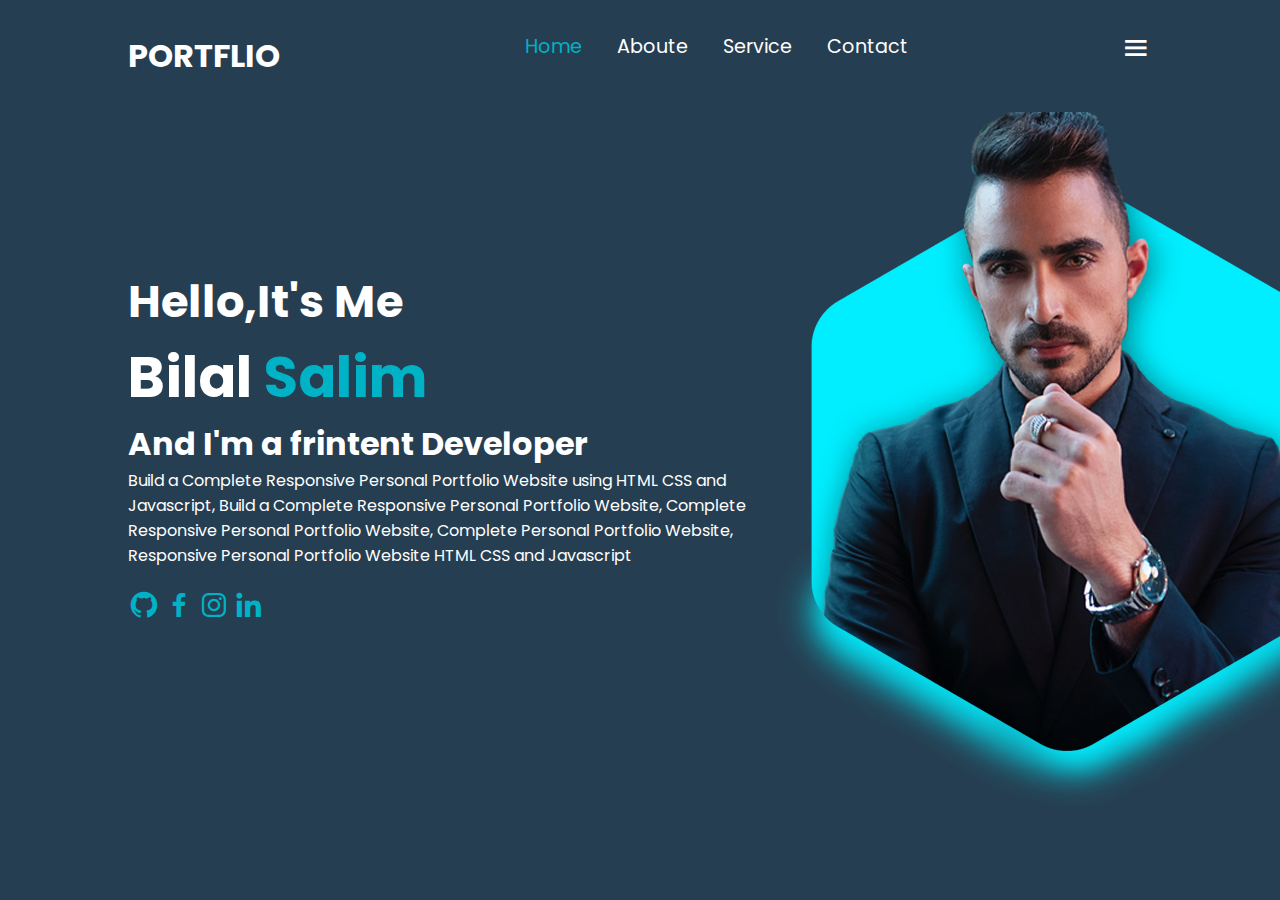
<file: PORTFILO/index.html>
<!DOCTYPE html>
<html lang="en">
<head>
    <meta charset="UTF-8">
    <meta name="viewport" content="width=device-width, initial-scale=1.0">
    <title>Document</title>
    <link rel="stylesheet" href="style.css">
    <link href='https://unpkg.com/boxicons@2.1.4/css/boxicons.min.css' rel='stylesheet'>
    <link rel="stylesheet" href="https://fonts.googleapis.com/css2?family=Material+Symbols+Outlined:opsz,wght,FILL,GRAD@20..48,100..700,0..1,-50..200" />
</head>
<body>
     <header class="header" id="header">
        
    <a href="#" class="portfilo">PORTFLIO</a>
    
    <navbar class="navbar">
        

        <a href="#"  class="active">Home</a>
        <a href="#" >Aboute</a>
        <a href="#" >Service</a>
        
        <a href="#">Contact</a>
    </navbar>
    <i class='bx bx-menu menu'></i>
</header>
<!-- frist sec tion-->
<section class="home">
<div class="home-left">
    <h3>Hello,It's Me</h3>
    <h1>Bilal <span>Salim</span></h1>
    <h4>And I'm a frintent Developer</h4>
    <p> Build a Complete Responsive Personal Portfolio Website using HTML CSS and Javascript, Build a Complete Responsive Personal Portfolio Website, Complete Responsive Personal Portfolio Website, Complete Personal Portfolio Website, Responsive Personal Portfolio Website HTML CSS and Javascript</p>
    <div class="social">
      <a href="https://github.com">  <i class='bx bxl-github'></i></a>
      <a href=""> <i class='bx bxl-facebook' ></i></a> 
       <a href=""> <i class='bx bxl-instagram' ></i></a>
       <a href=""> <i class='bx bxl-linkedin' ></i></a>
    </div>
</div>
<div class="man-img">
    <img src="home.png">
</div>

</section>
</body>
</html>
</file>
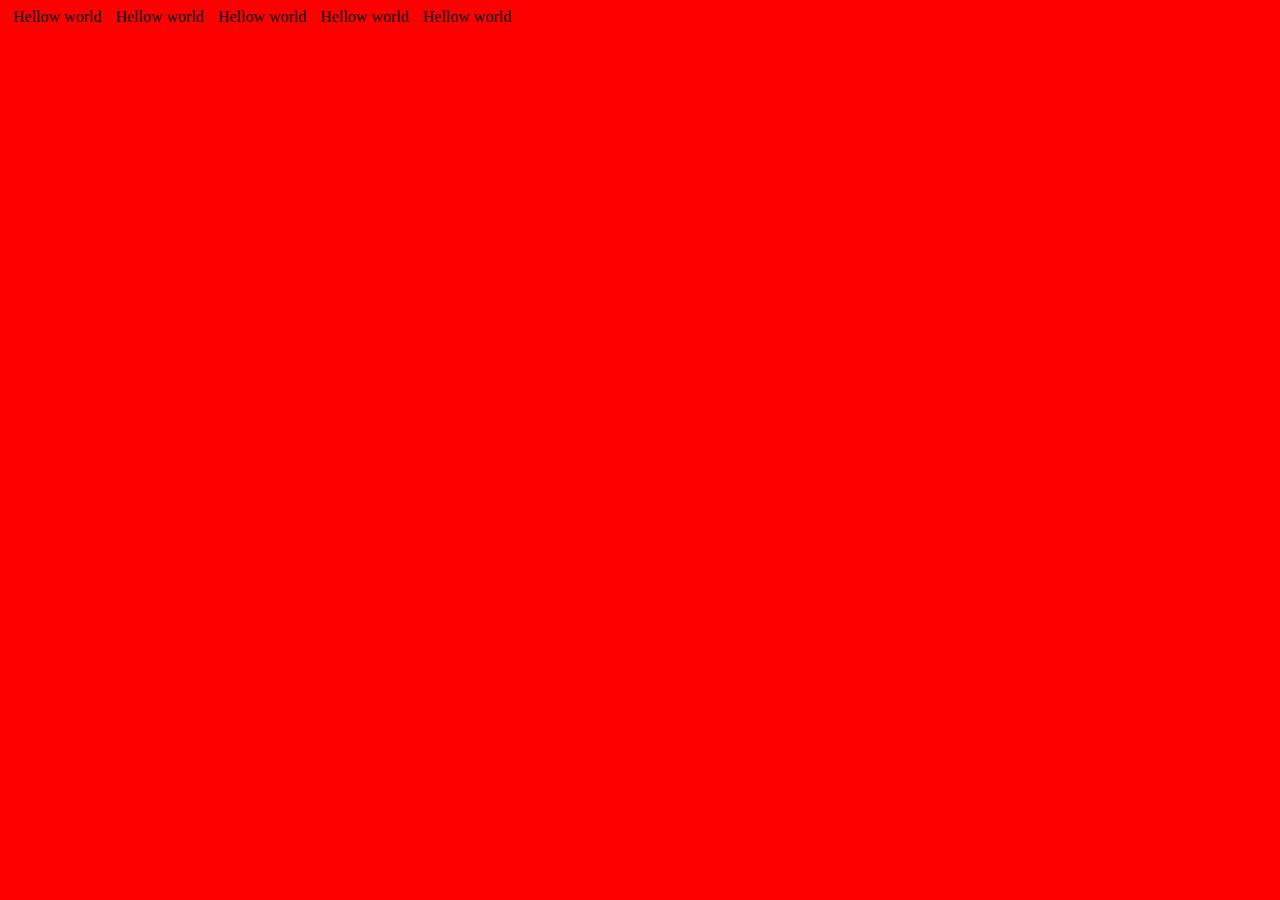
<file: responsive/index.html>
<!DOCTYPE html>
<html lang="en">
<head>
    <meta charset="UTF-8">
    <meta name="viewport" content="width=device-width, initial-scale=1.0">
    <title>Document</title>
    <link rel="stylesheet" href="style.css">
</head>
<body>
    <lu>
        <li>Hellow world</li>
        <li>Hellow world</li>
        <li>Hellow world</li>
        <li>Hellow world</li>
        <li>Hellow world</li>
        
    </lu>
</body>
</html>
</file>
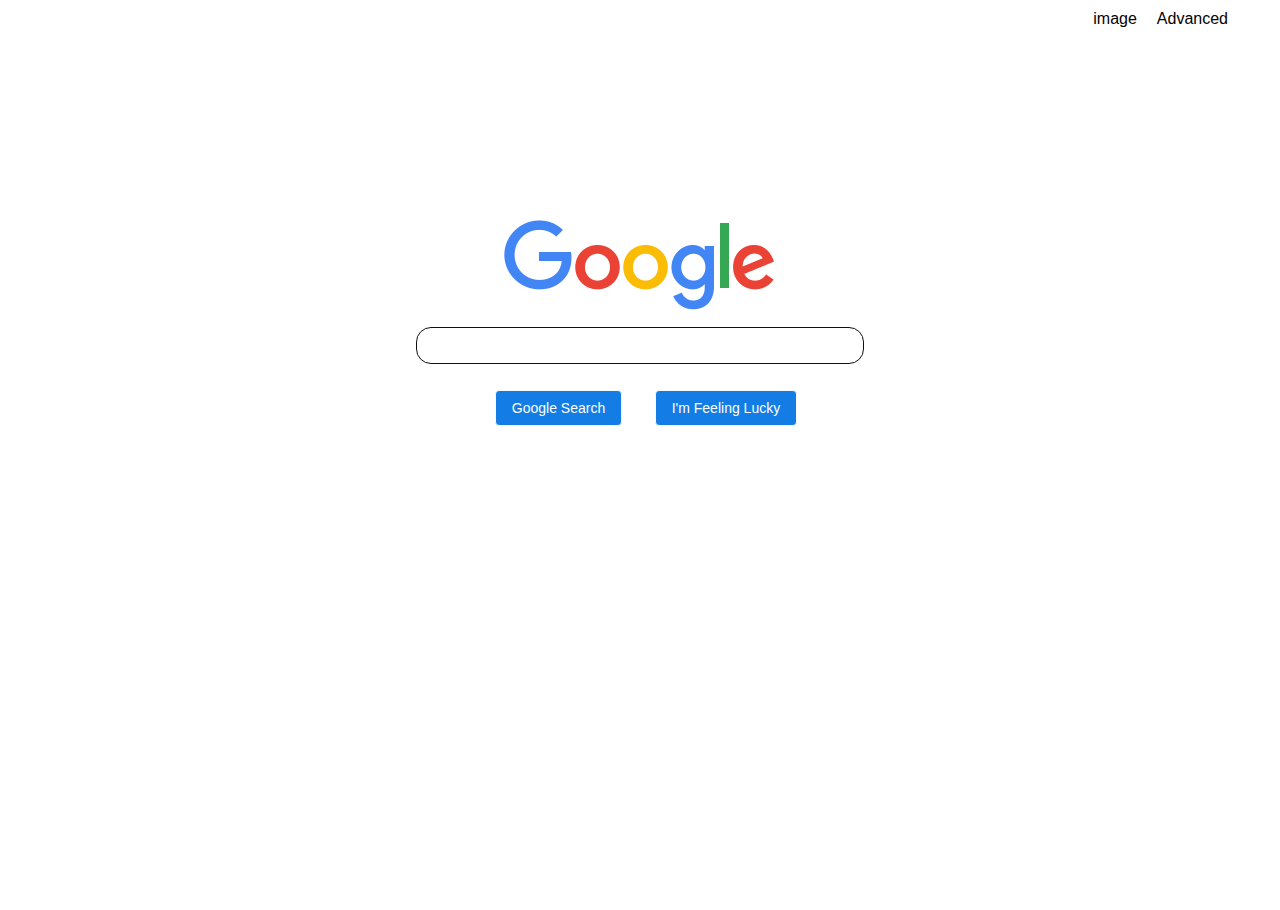
<file: Search/index.html>
<!DOCTYPE html>
<html lang="en">
<head>
    <meta charset="UTF-8">
    <meta name="viewport" content="width=device-width, initial-scale=1.0">
    <title>Search</title>
    <link rel="stylesheet" href="style.css">
</head>
<body>
    <header class="Search">
        <a href="./Image_Search.html">image</a>
        <a href="./Advanced_Search.html">Advanced</a>
    </header>

    <form action="https://google.com/search">
        <div class="conterner-q">
            <div class="image-google">
                <img src="image/googlelogo_color_272x92dp.png" alt="google image">
            </div>

            <input id="text-search" type="text" name="q">

            <div class="submits">
                <input id="submit-search" type="submit" value="Google Search">
                <button id="Lucky" class="submit-lucky" name="btnI" value="I'm Feeling Lucky">I'm Feeling Lucky</button> 
                <!-- name="btnI"=> https://www.google.com/search?q=SEARCHTERM&btnI=>  btnI=> I'm+Feeling+Lucky-->
                
            </div>
            
</body>
</html>
</file>
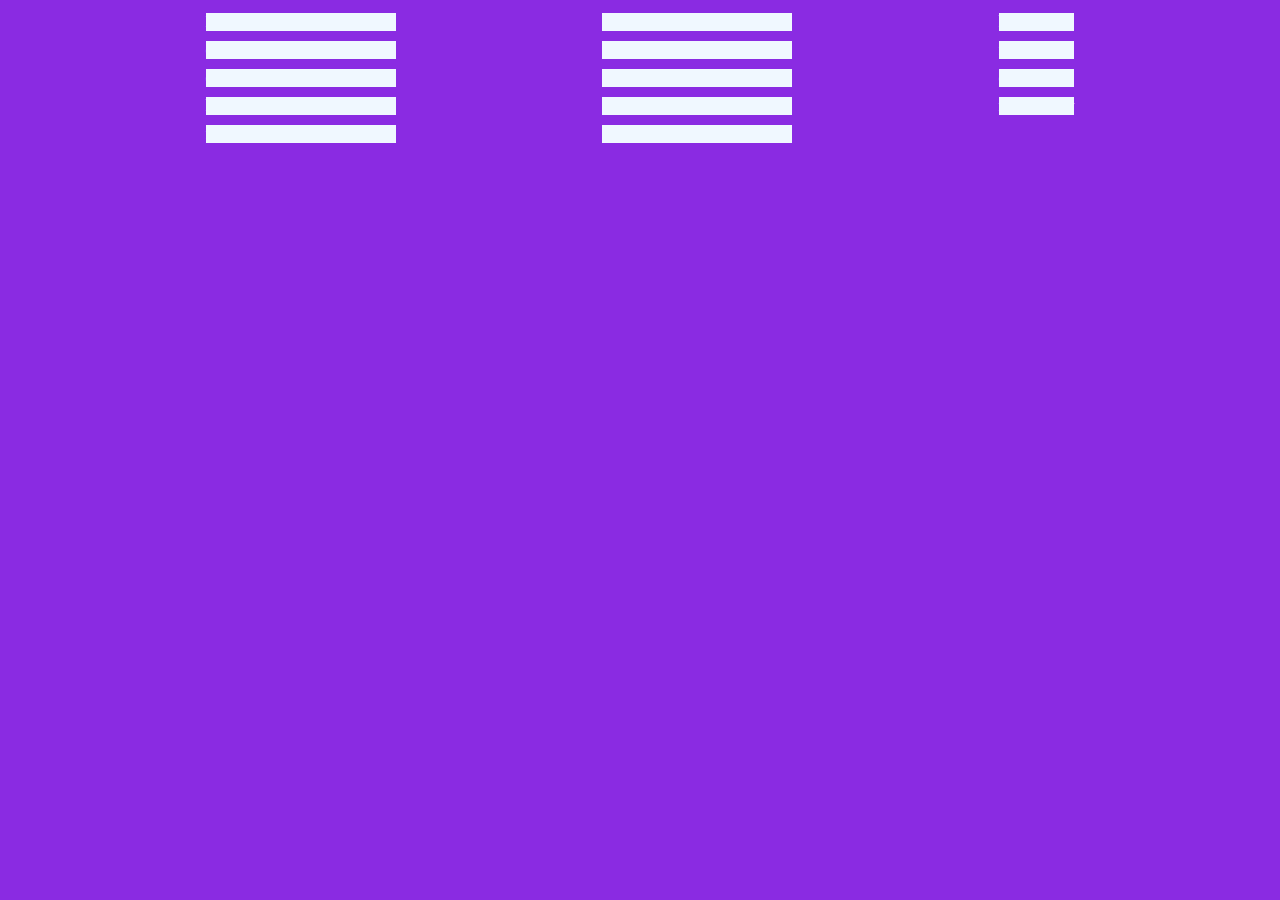
<file: responsive/flexbox/index.html>
<!DOCTYPE html>
<html lang="en">
<head>
    <meta charset="UTF-8">
    <meta name="viewport" content="width=device-width, initial-scale=1.0">
    <title>Document</title>
    <link rel="stylesheet" href="style.css">
</head>
<body>
    <div class="flex">
        <div>Home</div>
        <div>conect</div>
        <div>html</div>
        <div>css</div>
        <div>media qeriy</div>
        <div>flex</div>
        <div> direction</div>
        <div>Home</div>
        <div>conect</div>
        <div>html</div>
        <div>css</div>
        <div>media qeriy</div>
        <div>flex</div>
        <div> direction</div>
    </div>
</body>
</html>
</file>
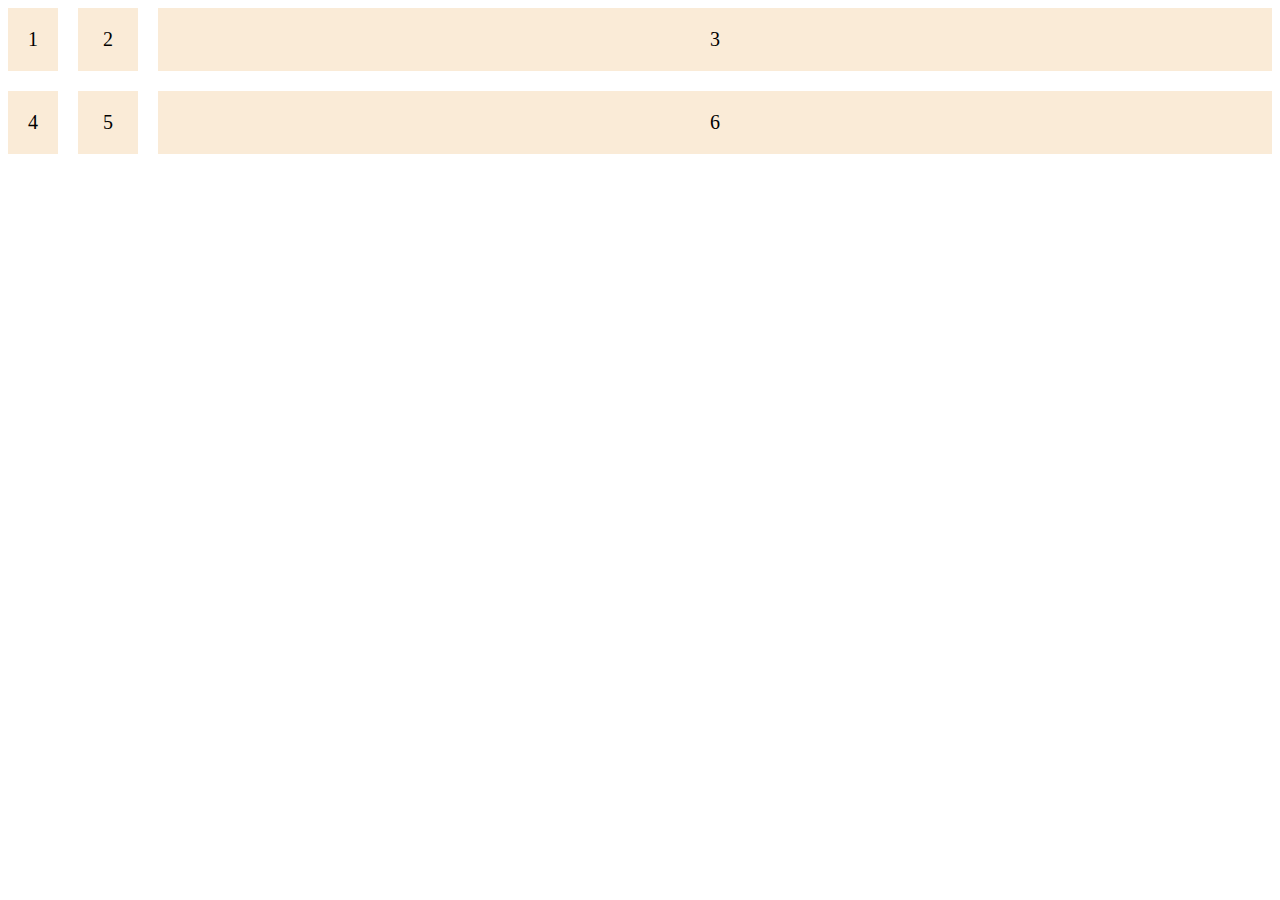
<file: responsive/index1.html>
<!DOCTYPE html>
<!DOCTYPE html>
<html lang="en">
<head>
    <meta charset="UTF-8">
    <meta name="viewport" content="width=device-width, initial-scale=1.0">
    <title>Document</title>
    <link rel="stylesheet" href="style1.css">
</head>
<body>
    <div class="grid">
        <div class="item-grid">1</div>
        <div class="item-grid">2</div>
        <div class="item-grid">3</div>
        <div class="item-grid">4</div>
        <div class="item-grid">5</div>
        <div class="item-grid">6</div>
        

    </div>
</body>
</html>
</file>
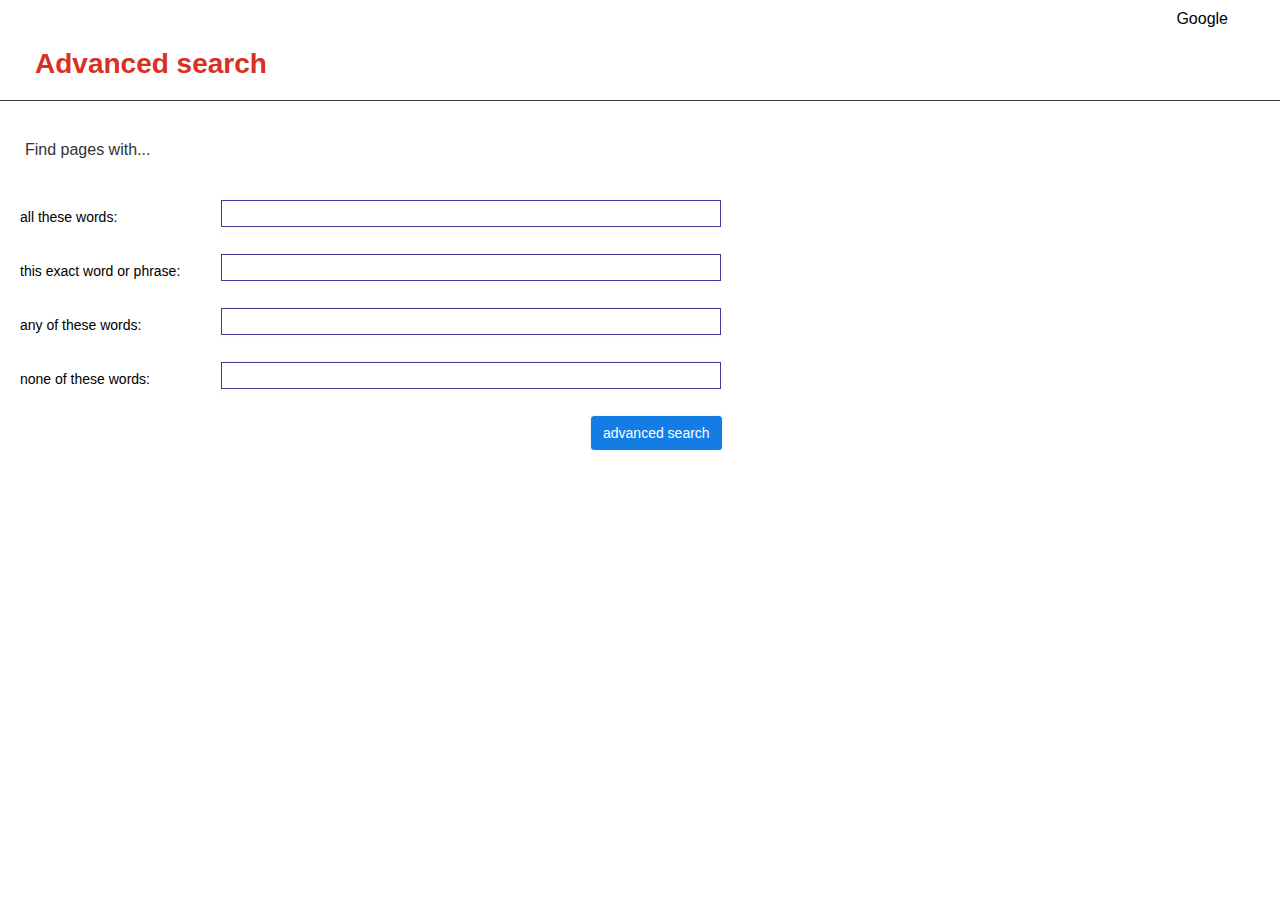
<file: Search/Advanced_Search.html>
<!DOCTYPE html>
<html lang="en">
<head>
    <meta charset="UTF-8">
    <meta name="viewport" content="width=device-width, initial-scale=1.0">
    <title>Advanced Search</title>
    <link rel="stylesheet" href="style.css">
</head>
<body>
    <header class="Search">
        <a href="./index.html">Google</a>
        
            <link rel="stylesheet" href="https://cdnjs.cloudflare.com/ajax/libs/font-awesome/5.15.3/css/all.min.css">
        
          
    </header>
    <div class="Advanced-header">
        <h1>Advanced search</h1>
    </div>
    
    <hr class="header-line"></hr>
    <p class="Find">Find pages with...</p>

    <form action="https://www.google.com/search" method="GET" class="search-form">

        <div class="Main-Input">
            <div class="left">

                <label class ="lable-ad">all these words:</label>
            </div>
            <div class="right">
                <input class="filed-1" type="text" name="as_q">
                


            </div>

        </div>
        <div class="Main-Input">
            <div class="left">

                <label class ="lable-ad">this exact word or phrase:</label>
            </div>
            <div class="right">
                <input class="filed-1" type="text" name="as_epq">


            </div>

        </div>
        <div class="Main-Input">
            <div class="left">

                <label class ="lable-ad">any of these words:</label>
            </div>
            <div class="right">
                <input class="filed-1" type="text"name="as_oq">


            </div>

        </div>
        <div class="Main-Input">
            <div class="left">

                <label class ="lable-ad">none of these words:</label>
            </div>
            <div class="right">
                <input class="filed-1" type="text" name="as_eq">


            </div>

        </div>
        <div class="butom-adv">
            
        </div>
        <div class="Main-Input">
            <div class="left">
            </div>
                <input type="submit" value="advanced search" class="input-advance">


            </div>









          

      </form>
</body>
<div>

</div>
</html>
</file>
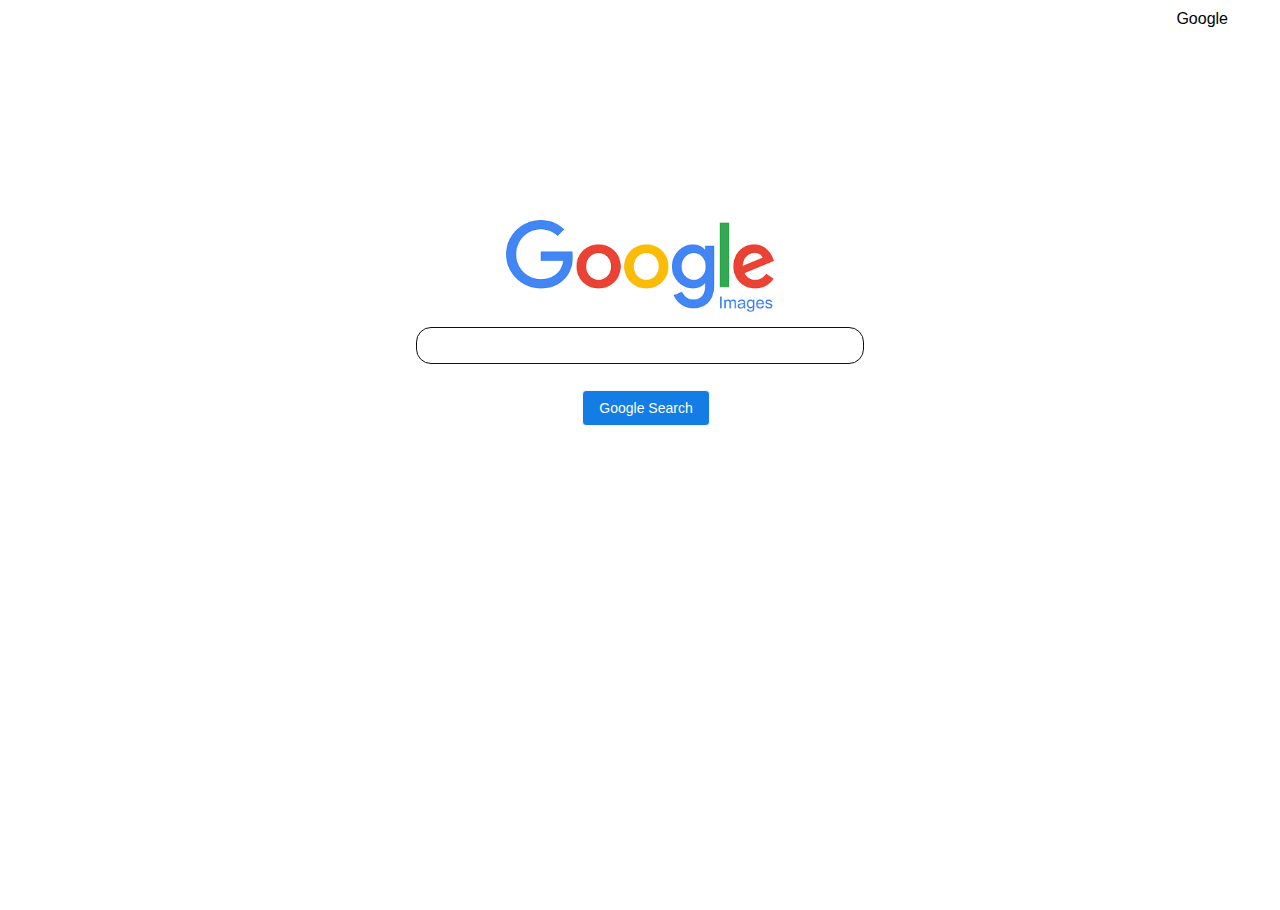
<file: Search/Image_Search.html>
<!DOCTYPE html>
<html lang="en">
<head>
    <meta charset="UTF-8">
    <meta name="viewport" content="width=device-width, initial-scale=1.0">
    <title>Image</title>
    <link rel="stylesheet" href="style.css" /> 
</head>
<body>
    <header class="Search">
        <a href="./index.html">Google</a>
    </header>

    <form method="get" action="http://images.google.com/images">
        <div class="conterner-q">
            <div class="image-google">
             <img src="image/googlelogo_light_color_272x92dp.png" alt="google  image">
            </div>
            
                <input id="text-search" type="text" name="q">
            
         <div class="submits">
             <input id="submit-image" type="submit" value="Google Search">
         </div>
    </div>
        
    </form>
</body>
</html>
</file>
<file: PORTFILO/style.css>
@import url('https://fonts.googleapis.com/css2?family=Poppins:ital,wght@0,200;0,500;0,700;1,900&display=swap');


*{
    padding: 0;
    margin: 0;
    text-decoration: none;
    box-sizing: border-box;
    border: none;
    font-family: "poppins", sans-serif ;
}

html{
    overflow-x: hidden;


}


:root{
    --bg-color:#263E51;
    --second-bg:#3c5660;
    --text-color:#ffffff;
    --main-color:#00B2c6;
    
}
body{
    background-color:var(--bg-color);
    color: var(--text-color);
    font-size: 63%;
}

.header{
    position:fixed;
    top:0%;
    left: 0%;
    width: 100%;
    display: flex;
    padding: 2rem 10%;
    justify-content: space-between;
    background-color: var(--bg-color);
}
.navbar a{ 
    color: var(--text-color);
    font-size: 1.2rem;
    margin-left: 2rem;
}
.navbar a.active ,a:hover { color: var(--main-color);}
.portfilo{
     color: var(--text-color);
     font-size: 2rem;
     font-weight: 700;
    }
    section{
         min-height:100vh;
          padding: 2rem 10%;
        
          }
    .home{ 
        display: flex;
        justify-content: center;
        align-items: center;
    }
.man-img
{
width: 30vw;
}
.home-left h3 { font-size: 2.8rem ;}
.home-left h1 { font-size: 3.5rem ;}
.home-left h4 { font-size: 2rem ;}
.home-left p { font-size: 1rem ;}
.home-left span { color: var(--main-color) ;}
.social{
    margin-top: 1rem;
}
.social a{
    color: var(--main-color);
    font-size: 2rem ;
}
.social a:hover{
    color: var(--main-color);
    font-size: 2rem ;
    color: var(--text-color);
}
.menu{
    font-size: 2rem;
    color: var(--text-color);
    cursor: pointer;
    padding-right:0 ;
}
@media screen and (max-width:1200px) {
    .navbar{
     display: none;

    }
    .man-img
    {
     width: 20vw;
    }
@media screen and (max-width:768px) {
    .home{
     flex-wrap:wrap;

    }
       
    .home-left h3 { font-size: 1.5rem ;}
    .home-left h1 { font-size: 2rem ;}
    .home-left h4 { font-size: 2rem ;}
    .home-left p { font-size: 0.8rem ;}
    .home-left span { font-size:1.8 var(--main-color);}
      }


    
}
</file>
<file: responsive/style.css>
@media (min-width: 600px) {
    body {
        background-color: red;
    }
    lu li { margin: 5px; display: inline;}
}

@media (max-width: 599px) {
    body {
        background-color: blue;
    }
    lu li { margin: 20px; display:none;}
    
}
</file>
<file: Search/style.css>
* {
  padding: 0;
  margin: 0;
  text-decoration: none;
  box-sizing: border-box;
  border: none;
  font-family: "poppins", sans-serif;
}

body {
  font-family: Arial, Helvetica, sans-serif;
 

}

.Search {
  display: flex;
  justify-content: flex-end;
  flex-direction: row;
  margin-top: 10px;
  padding-right: 2rem;
}

.Search a:hover {
  text-decoration:underline;
}
.Search a {
  margin-right: 20px;
  color: #020202;
  
}
 
.image-google{
display: flex;
  flex-direction: column;
  align-items: center;
}
body, html {
margin: 0;
padding: 0;
height: 100%;
}


.conterner-q{
display: flex;
flex-direction: column;
align-items: center; 
justify-content: center;
height: 100%; 
padding: 12rem;



}



.image-google img {
max-width: 100%;
max-height: 200px; 
height: 92px;
margin-bottom: 15px;

}

#text-search {
width: 50%;
padding: 10px;
border-radius: 15px;
box-sizing: border-box ; 
margin-bottom: 15px;
border: 1px solid #101011;
}
#text-search:hover{
box-shadow: 0 0 5px gray;
}


#submit-search,#submit-image,.submit-lucky{
background-color: #147de5;
border: 1px solid #f8f9fa;
border-radius: 4px;
color: #fbfdfe;
font-size: 14px;
margin: 11px 8px;
padding:5px 16px;
margin-left: 20px;
height: 36px;
min-width: 54px;
text-align: center;
cursor: pointer;


}

#submit-search:hover {
  background-color: #0f6ac0; 
  box-shadow: 0 0 5px rgb(233, 226, 226);
}
#lucky { 
  display: flex;
  justify-content: row;
  align-items: center;
  flex-wrap: wrap;
  margin-top: 20px ;
  margin-left: 20px;
  
  
  } 

  #Lucky:hover {
    background-color: #0f6ac0; 
    box-shadow: 0 0 5px rgb(233, 226, 226);
  }


.Advanced-header{
      
color: #d93025;
font-size: 14px;
margin: 20px 35px;
}
.header-line{
      
border-bottom: 1px solid #3f3d3d;
}

.Find{
margin: 40px 25px;
font-size: 1rem;
color: #333333;
}

.Find-description{
display: flex;
flex-direction: rew;
align-items:flex-start; 
justify-content:center;
margin: 40px 25px;
}




.Main-Input { 
display: flex;
justify-content: row;
align-items: center;
flex-wrap: wrap;
margin-top: 20px ;
margin-left: 20px;
} 


.left{
width: 200px;
}

.filed-1{

width: 385px;
border: 1px solid #f8f9fa;
}

.right{
width: 500px;
border: 1px solid #f8f9fa;
}

.lable-ad{

font-size: 14px;
vertical-align: middle;
}

.input-advance{


background-color: #147de5;
border: 1px solid #f8f9fa;
border-radius: 4px;
color: #fbfdfe;
font-size: 14px;
margin: 8px px;
padding:5px 12px;
margin-left: 370px;
height: 36px;
min-width: 54px;
text-align: center;
cursor: pointer;

  
}
#submit-image:hover {
  background-color: #0f6ac0; 
  box-shadow: 0 0 5px rgb(233, 226, 226);
}
.right input{

  width: 500px;
  padding: 5px;
  box-sizing: border-box ; 
  margin-bottom: 5px;
  border: 1px solid #3d3d97;
}
.input-advance:hover {
  background-color: #0f6ac0; 
  box-shadow: 0 0 5px rgb(233, 226, 226);
}
</file>
<file: responsive/flexbox/style.css>
.flex div{
  
    margin: 5px;
    
    color: aliceblue;
    background-color: aliceblue;
  
}
.flex{ 
    
    display: flex;
    flex-direction: row;
    flex-wrap:wrap;
    justify-content: space-evenly;



}
body{ background-color: blueviolet;}

.flex{
    display: grid;
    column-gap: 4px;
   grid-template-columns: 200px 200px auto;
}
</file>
<file: responsive/style1.css>
.item-grid{

    background-color: antiquewhite;
    text-align: center;
    font-size: 20px;
    padding: 20px;
    
}
.grid{
    display: grid;
    grid-template-columns: 50px 60px  auto;
    column-gap: 20px;
    row-gap: 20px;
}
</file>
